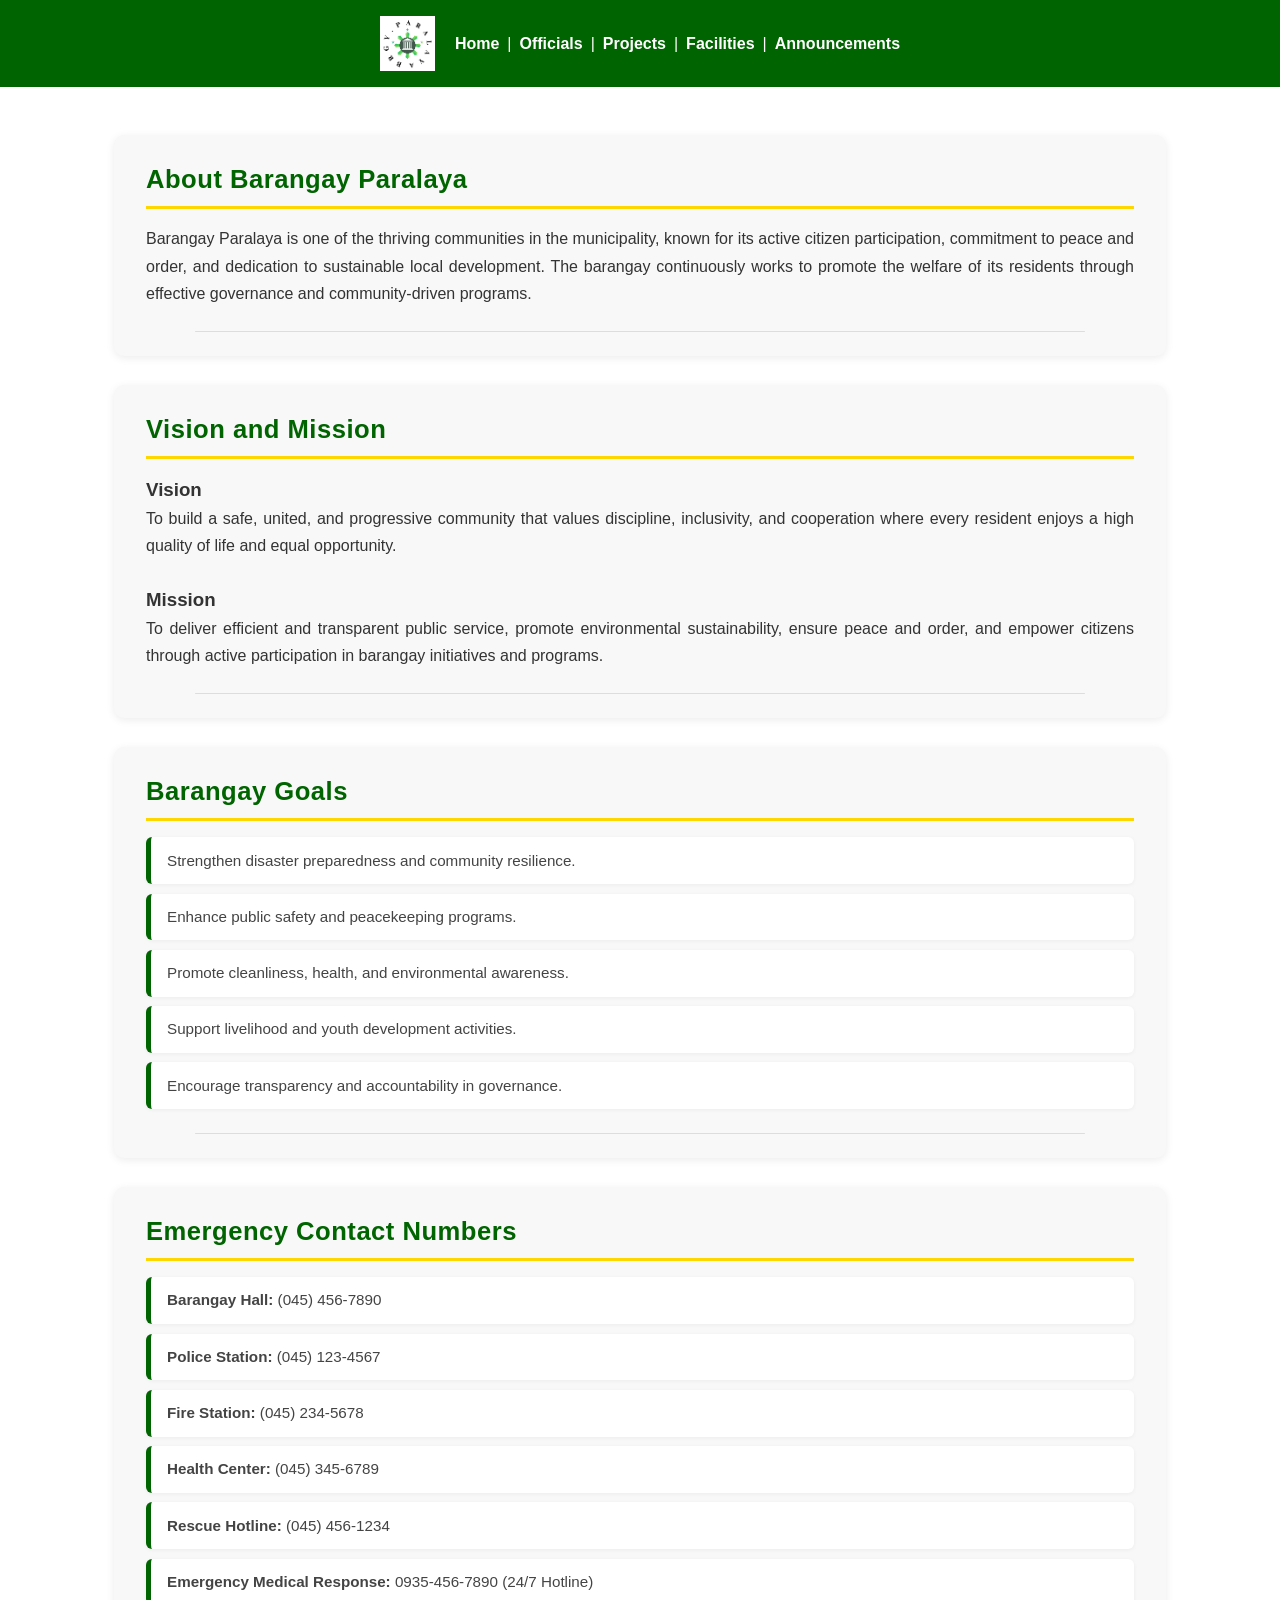
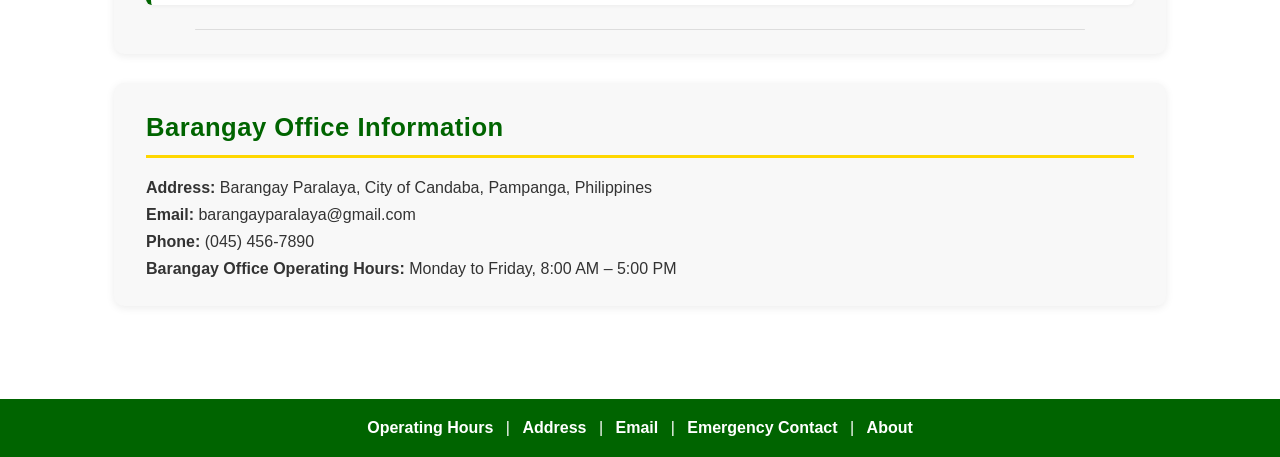
<file: about.html>
<!doctype html>
<html lang="en">
<head>
  <meta charset="utf-8">
  <meta name="viewport" content="width=device-width, initial-scale=1.0">
  <title>About Barangay Paralaya</title>
  <link rel="stylesheet" href="styles.css">
</head>
<body>

<header>
  <nav>
    <img src="img/logo.png" alt="Barangay Paralaya logo">
    <div class="header-text">
      <h2></h2>
      <div class="nav-links">
        <a href="index.html">Home</a> |
        <a href="officials.html">Officials</a> |
        <a href="projects.html">Projects</a> |
        <a href="facilities.html">Facilities</a> |
        <a href="announcements.html">Announcements</a>
      </div>
    </div>  
  </nav>
</header>

<main id="about-page">

  <section aria-labelledby="about-heading">
    <article>
      <h2 id="about-heading">About Barangay Paralaya</h2>
      <p>Barangay Paralaya is one of the thriving communities in the municipality, known for its active citizen participation, commitment to peace and order, and dedication to sustainable local development. The barangay continuously works to promote the welfare of its residents through effective governance and community-driven programs.</p>
    </article>
  </section>

  <section aria-labelledby="vision-mission">
    <article>
      <h2 id="vision-mission">Vision and Mission</h2>
      <h3>Vision</h3>
      <p>To build a safe, united, and progressive community that values discipline, inclusivity, and cooperation where every resident enjoys a high quality of life and equal opportunity.</p>

      <br>
      
      <h3>Mission</h3>
      <p>To deliver efficient and transparent public service, promote environmental sustainability, ensure peace and order, and empower citizens through active participation in barangay initiatives and programs.</p>
    </article>
  </section>

  <section aria-labelledby="goals">
    <article>
      <h2 id="goals">Barangay Goals</h2>
      <ul>
        <li>Strengthen disaster preparedness and community resilience.</li>
        <li>Enhance public safety and peacekeeping programs.</li>
        <li>Promote cleanliness, health, and environmental awareness.</li>
        <li>Support livelihood and youth development activities.</li>
        <li>Encourage transparency and accountability in governance.</li>
      </ul>
    </article>
  </section>


  <section aria-labelledby="emergency">
    <article>
      <h2 id="emergency">Emergency Contact Numbers</h2>
      <ul>
        <li><strong>Barangay Hall:</strong> (045) 456-7890</li>
        <li><strong>Police Station:</strong> (045) 123-4567</li>
        <li><strong>Fire Station:</strong> (045) 234-5678</li>
        <li><strong>Health Center:</strong> (045) 345-6789</li>
        <li><strong>Rescue Hotline:</strong> (045) 456-1234</li>
        <li><strong>Emergency Medical Response:</strong> 0935-456-7890 (24/7 Hotline)</li>
      </ul>
    </article>
  </section>

  <section aria-labelledby="office-info">
    <article>
      <h2 id="office-info">Barangay Office Information</h2>
      <p><strong>Address:</strong> Barangay Paralaya, City of Candaba, Pampanga, Philippines</p>
      <p><strong>Email:</strong> barangayparalaya@gmail.com</p>
      <p><strong>Phone:</strong> (045) 456-7890</p>
      <p><strong>Barangay Office Operating Hours:</strong> Monday to Friday, 8:00 AM – 5:00 PM</p>
    </article>
  </section>
</main>

<footer>
  <nav>
    <a href="about.html">Operating Hours</a> |
    <a href="about.html">Address</a> |
    <a href="about.html">Email</a> |
    <a href="about.html">Emergency Contact</a> |
    <a href="about.html">About</a>
  </nav>
</footer>

</body>
</html>
</file>
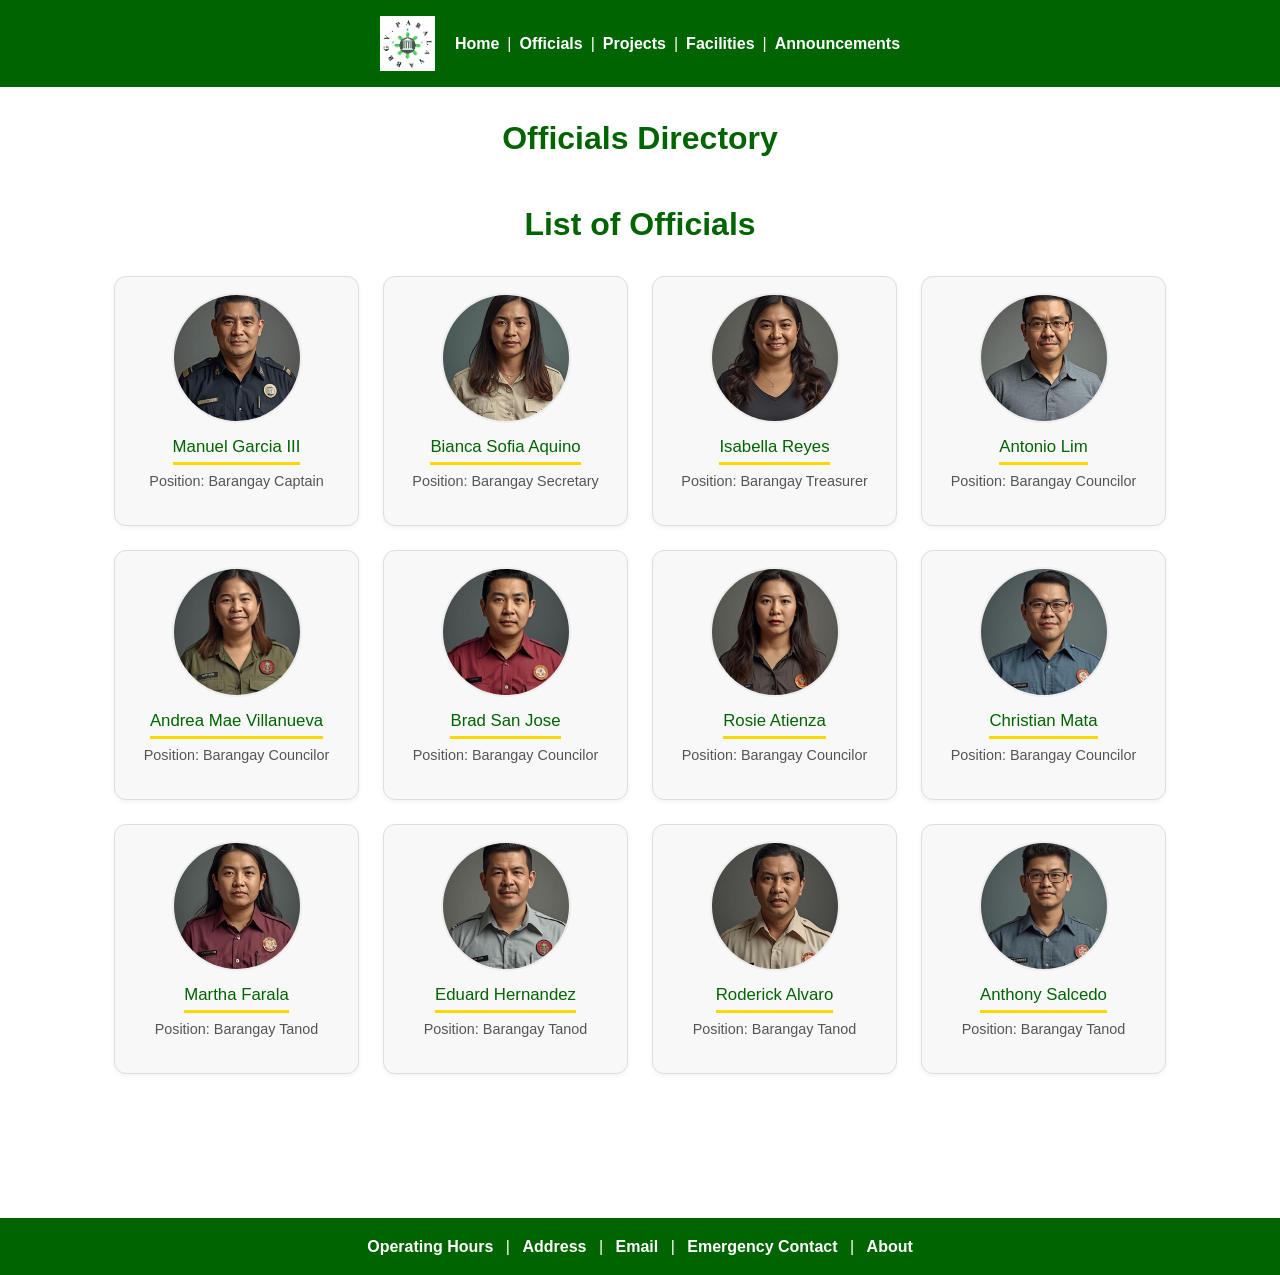
<file: officials.html>
<!doctype html>
<html lang="en">
<head>
  <meta charset="utf-8">
  <meta name="viewport" content="width=device-width, initial-scale=1">
  <title>Barangay Paralaya </title>
  <link href="https://cdn.jsdelivr.net/npm/bootstrap@5.3.3/dist/css/bootstrap.min.css" rel="stylesheet">
  <link rel="stylesheet" href="styles.css">
</head>
<body>

  <header>
    <nav>
      <img src="img/logo.png" alt="community logo">
      <div class="header-text">
        <h2></h2>
        <div class="nav-links">
          <a href="index.html">Home</a> |
          <a href="officials.html">Officials</a> |
          <a href="projects.html">Projects</a> |
          <a href="facilities.html">Facilities</a> |
          <a href="announcements.html">Announcements</a>
        </div>
      </div>  
    </nav>
  </header>

<div class="modal fade" id="officialModal" tabindex="-1" aria-labelledby="officialModalLabel" aria-hidden="true">
  <div class="modal-dialog modal-dialog-centered">
    <div class="modal-content border-0 shadow">
      <div class="modal-header" style="background-color:#006400; color:white;">
        <h5 class="modal-title" id="officialModalLabel">Official Details</h5>
        <button type="button" class="btn-close btn-close-white" data-bs-dismiss="modal" aria-label="Close"></button>
      </div>
      <div class="modal-body text-center" id="modalContent">
      </div>
    </div>
  </div>
</div>

  
  <main id="maincontent">
    <h1>Officials Directory</h1>

    <section class="officials">
      <h2 >List of Officials</h2>

    <div class="officialsgrid">

        <article class="officialcard"
          data-term="2022–Present"
          data-desc="Dedicated to leading Barangay Paralaya with transparency and compassion. Focuses on improving local infrastructure, disaster response, and community safety."
          data-advocacy="A safer, cleaner, and united Barangay Paralaya."
          data-contactinfo="manuelgarcia@paralaya.gmail.com">
          <img src="img/officials/manuel.garcia.III.png" alt="portrait of official 1">
          <h3>Manuel Garcia III</h3>
          <p>Position: Barangay Captain</p>
        </article>

        <article class="officialcard"
          data-term="2022–Present"
          data-desc=" Responsible for maintaining barangay records and correspondence. Ensures accurate documentation of community events and certifications."
          data-advocacy="Promotes transparency and efficient government service"
          data-contactinfo="biancaaquino@paralaya.gmail.com">
          <img src="img/officials/bianca.sofia.aquino.png" alt="portrait of official 2">
          <h3>Bianca Sofia Aquino</h3>
          <p>Position: Barangay Secretary</p>
        </article>

        <article class="officialcard"
          data-term="2022–Present"
          data-desc="Manages the barangay’s funds and prepares financial reports. Committed to proper budget allocation for barangay development."
          data-advocacy="Fiscal transparency and responsible community spending."
          data-contactinfo="isabellareyes@paralaya.gmail.com">
          <img src="img/officials/isabella.reyes.png" alt="portrait of official 3">
          <h3>Isabella Reyes</h3>
          <p>Position: Barangay Treasurer</p>
        </article>

        <article class="officialcard"
          data-term="2022–Present"
          data-desc="Leads youth and sports programs that strengthen community ties and promote healthy living."
          data-advocacy="Empowers the youth through sports and leadership"
          data-contactinfo="antoniolim@paralaya.gmail.com">
          <img src="img/officials/antonio.lim.png" alt="portrait of official 4">
          <h3>Antonio Lim</h3>
          <p>Position: Barangay Councilor</p>
        </article>

        <article class="officialcard"
          data-term="2022–Present"
          data-desc="Supports women’s welfare, livelihood, and educational programs"
          data-advocacy="Promotes gender equality and women empowerment"
          data-contactinfo="andreavillanueva@paralaya.gmail.com">
          <img src="img/officials/andrea.mae.villanueva.png" alt="portrait of official 5">
          <h3>Andrea Mae Villanueva</h3>
          <p>Position: Barangay Councilor</p>
        </article>

        <article class="officialcard"
         data-term="2022–Present"
          data-desc=" Focuses on peace and order initiatives and helps coordinate barangay patrols."
          data-advocacy="Safe and disciplined community for all residents."
          data-contactinfo="bradsanjose@paralaya.gmail.com">
          <img src="img/officials/brad.sanjose.png" alt="portrait of official 6">
          <h3>Brad San Jose</h3>
          <p>Position: Barangay Councilor</p>
        </article>

        <article class="officialcard"
         data-term="2022–Present"
          data-desc="Heads health and sanitation programs, promoting cleanliness and wellness"
          data-advocacy="Clean barangay, healthy residents"
          data-contactinfo="rosieatienza@paralaya.gmail.com">
          <img src="img/officials/Rosie Atienza.png" alt="portrait of official 7">
          <h3>Rosie Atienza</h3>
          <p>Position: Barangay Councilor</p>
        </article>

        <article class="officialcard"
         data-term="2022–Present"
          data-desc="Oversees environmental and disaster-preparedness programs. Leads clean-up drives and sustainability campaigns."
          data-advocacy="Advocates for a green and disaster-resilient community"
          data-contactinfo="christianmata@paralaya.gmail.com">
          <img src="img/officials/Christian Mata.png" alt="portrait of official 8">
          <h3>Christian Mata</h3>
          <p>Position: Barangay Councilor</p>
        </article>

        <article class="officialcard"
         data-term="2022–Present"
          data-desc=" Helps maintain peace and order during community events. Known for her dedication and active service."
          data-advocacy="Ensures the safety and well-being of residents"
          data-contactinfo="marthaparala@paralaya.gmail.com">
          <img src="img/officials/martha.farala.png" alt="portrait of official 9">
          <h3>Martha Farala</h3>
          <p>Position: Barangay Tanod</p>
        </article>

        <article class="officialcard"
         data-term="2022–Present"
          data-desc=" Responds to emergencies and assists residents in security matters"
          data-advocacy="Promotes discipline and responsibility in public safety"
          data-contactinfo="eduardhernandez@paralaya.gmail.com">
          <img src="img/officials/eduard.hernandez.png" alt="portrait of official 10">
          <h3>Eduard Hernandez</h3>
          <p>Position: Barangay Tanod</p>
        </article>

        <article class="officialcard"
         data-term="2022–Present"
          data-desc="Conducts barangay patrols and maintains public safety"
          data-advocacy="Dedicated to peacekeeping and community order"
          data-contactinfo="roderickalvaro@paralaya.gmail.com">
          <img src="img/officials/roderick.alvaro.png" alt="portrait of official 11">
          <h3>Roderick Alvaro</h3>
          <p>Position: Barangay Tanod</p>
        </article>

        <article class="officialcard"
         data-term="2022–Present"
          data-desc="Ensures peace and order during barangay events and public gatherings"
          data-advocacy="Promotes unity and discipline within the barangay."
          data-contactinfo="anthonysalcedo@paralaya.gmail.com">
          <img src="img/officials/anthony.salcedo.png" alt="portrait of official 12">
          <h3>Anthony Salcedo</h3>
          <p>Position: Barangay Tanod</p>
        </article>
      </div>
    </div>
    </section>
  </main>

  <footer>
    <nav>
      <a href="about.html">Operating Hours</a> |
      <a href="about.html">Address</a> |
      <a href="about.html">Email</a> |
      <a href="about.html">Emergency Contact</a> |
      <a href="about.html">About</a>
    </nav>
  </footer>

  <script src="https://cdn.jsdelivr.net/npm/bootstrap@5.3.3/dist/js/bootstrap.bundle.min.js"></script>
<script src="js/officials.js"></script>

</body>
</html>
</file>
<file: styles.css>
:root {
  --green: #006400;
  --gold: #FFD700;
  --gray: #333;
  --light-gray: #f8f8f8;
}

* {
  box-sizing: border-box;
  margin: 0;
  padding: 0;
}

body {
  font-family: Arial, Helvetica, sans-serif;
  background-color: #fff;
  color: var(--gray);
  line-height: 1.6;
}

main h1,
.officials h2 {
  font-weight: 700; 
}


/* Accessibility */
a[href="#maincontent"] {
  position: absolute;
  top: -40px;
  left: 10px;
  background: var(--green);
  color: #fff;
  padding: 0.5rem 1rem;
  border-radius: 4px;
  text-decoration: none;
  z-index: 100;
}
a[href="#maincontent"]:focus {
  top: 10px;
}

/* HEADER */
header {
  background-color: var(--green);
  color: #fff;
  padding: 1rem;
  display: flex;
  justify-content: center;
}

header nav {
  display: flex;
  align-items: center;
  justify-content: center;
  gap: 20px;
  flex-wrap: wrap;
}

header nav img {
  height: 55px;
}

.header-text {
  display: flex;
  flex-direction: column;
  justify-content: center;
}

header nav h2 {
  margin: 0;
}

.nav-links {
  display: flex;
  flex-wrap: nowrap;
  gap: 8px;
  justify-content: flex-start;
  align-items: center;
}

header nav a {
  color: #fff;
  font-weight: bold;
  text-decoration: none;
  transition: color 0.2s ease;
}

header nav a:hover,
header nav a.active {
  color: var(--gold);
}

@media (max-width: 768px) {
  header nav {
    display: grid;
    grid-template-columns: auto 1fr;
    grid-template-rows: auto auto;
    gap: 10px;
    align-items: center;
  }

  header nav img {
    height: 50px;
    grid-row: 1 / span 2;
    grid-column: 1;
  }

  .header-text {
    display: block;
  }

  .header-text h2 {
    grid-row: 1;
    grid-column: 2;
    font-size: 22px;
    margin-top: 20px;
  }

  .nav-links {
    grid-row: 2;
    grid-column: 2;
    display: flex;
    flex-wrap: wrap;
    gap: 5px;
  }

  .nav-links a {
    font-size: 12px;
  }
}

/* MAIN */
main {
  max-width: 1100px;
  margin: 0 auto;
  padding: 2rem 1.5rem;
}

main h1 {
  text-align: center;
  color: var(--green);
  font-size: 2rem;
  margin-bottom: 2rem;
}

/* Home */

/*.heroSection {
  background: linear-gradient(rgba(0, 100, 0, 0.7), rgba(0, 100, 0, 0.7)),
              url("img/brgy-banner.jpg") center/cover no-repeat;
  color: #fff;
  text-align: center;
  padding: 5rem 1.5rem;
  border-radius: 8px;
  margin-bottom: 2rem;
}

.heroSection h2 {
  font-size: 2.2rem;
  font-weight: bold;
  letter-spacing: 1px;
  text-shadow: 2px 2px 5px rgba(0,0,0,0.3);
}*/

.announcements {
  margin: 3rem auto;
  text-align: center;
  max-width: 1100px;
}

.announcements h3 {
  color: var(--green);
  font-size: 1.6rem;
  margin-bottom: 1.5rem;
  border-bottom: 3px solid var(--gold);
  display: inline-block;
  padding-bottom: 0.3rem;
}

.announcementsCard {
  display: flex;
  flex-wrap: wrap;
  gap: 1.5rem;
  justify-content: center;
}

.announcementsCard article {
  background: var(--light-gray);
  border-radius: 10px;
  box-shadow: 0 2px 6px rgba(0,0,0,0.08);
  width: 300px;
  overflow: hidden;
  transition: transform 0.2s ease, box-shadow 0.2s ease;
}

.announcementsCard article:hover {
  transform: translateY(-4px);
  box-shadow: 0 5px 12px rgba(0,0,0,0.12);
}

.announcementsCard img {
  width: 100%;
  height: 180px;
  object-fit: cover;
}

.announcementsCard p {
  padding: 0.8rem;
  font-size: 0.9rem;
  color: var(--gray);
}

.project {
  margin: 3rem auto;
  text-align: center;
  max-width: 1100px;
}

.project h3 {
  color: var(--green);
  font-size: 1.6rem;
  margin-bottom: 1.5rem;
  border-bottom: 3px solid var(--gold);
  display: inline-block;
  padding-bottom: 0.3rem;
}

.projectsCard {
  display: grid;
  grid-template-columns: repeat(auto-fit, minmax(250px, 1fr));
  gap: 1.5rem;
  justify-items: center;
}

.projectsCard article {
  background: var(--light-gray);
  border-radius: 10px;
  padding: 1rem;
  box-shadow: 0 2px 8px rgba(0,0,0,0.08);
  text-align: center;
  transition: transform 0.2s ease;
}

.projectsCard article:hover {
  transform: translateY(-5px);
}

.projectsCard img {
  width: 100%;
  height: 180px;
  object-fit: cover;
  border-radius: 8px;
  margin-bottom: 0.8rem;
}

/* Facilities - Home*/
.facilities {
  margin: 3rem auto;
  text-align: center;
  max-width: 1100px;
  background-color: #f8f9fa;
  border-radius: 12px;
  padding: 3rem 1rem;
}

.facilities h3 {
  color: var(--green);
  font-size: 1.6rem;
  margin-bottom: 1.5rem;
  border-bottom: 3px solid var(--gold);
  display: inline-block;
  padding-bottom: 0.3rem;
}

.facilitiesCard {
  display: flex;
  flex-wrap: wrap;
  gap: 2rem;
  justify-content: center;
}

.facilitiesCard article {
  background: var(--light-gray);
  border-radius: 10px;
  padding: 1.2rem;
  box-shadow: 0 3px 8px rgba(0,0,0,0.08);
  text-align: center;
  max-width: 950px;
  transition: transform 0.2s ease;
  margin: 0 auto;
}

.facilitiesCard article:hover {
  transform: translateY(-3px);
}

.image-grid {
  display: flex;
  justify-content: center;
  align-items: center;
  flex-wrap: nowrap;
  gap: 1.2rem;
  padding: 0.5rem;
}

.image-grid img {
  width: 23%; 
  height: 200px; 
  object-fit: cover;
  border-radius: 10px;
  border: 1px solid #ccc;
  box-shadow: 0 2px 6px rgba(0, 0, 0, 0.08);
  transition: transform 0.2s ease;
}

.image-grid img:hover {
  transform: scale(1.03);
}



.officials {
  margin: 3rem auto;
  text-align: center;
  max-width: 1100px;
}

.officials h3 {
  color: var(--green);
  font-size: 1.6rem;
  margin-bottom: 1.5rem;
  border-bottom: 3px solid var(--gold);
  display: inline-block;
  padding-bottom: 0.3rem;
}

.officialscard {
  display: flex;
  flex-wrap: wrap;
  gap: 1.5rem;
  justify-content: center;
}

.officialscard article {
  background: var(--light-gray);
  border-radius: 10px;
  padding: 1rem;
  box-shadow: 0 2px 6px rgba(0,0,0,0.08);
  text-align: center;
  width: 230px;
  transition: transform 0.2s ease;
}

.officialscard article:hover {
  transform: translateY(-4px);
}

.officialscard img {
  width: 120px;
  height: 120px;
  object-fit: cover;
  border-radius: 50%;
  border: 2px solid #ddd;
  margin-bottom: 0.6rem;
}

.officialscard h4 {
  color: var(--green);
  margin-bottom: 0.3rem;
}

.officialscard p {
  font-size: 0.9rem;
  color: #555;
}


@media (max-width: 768px) {
  .heroSection {
    padding: 3rem 1rem;
  }
  .heroSection h2 {
    font-size: 1.6rem;
  }
  .announcementsCard,
  .projectsCard,
  .facilitiesCard,
  .officialscard {
    flex-direction: column;
    align-items: center;
  }

   .image-grid {
    flex-wrap: wrap;
  }

  .image-grid img {
    width: 45%;
    height: 160px;
  }
}

/* OFFICIALS PAGE */
.officials h2 {
  text-align: center;
  color: var(--green);
  margin-bottom: 1rem;
}

.officialsgrid {
  display: grid;
  grid-template-columns: repeat(auto-fit, minmax(220px, 1fr));
  gap: 1.5rem;
  padding: 1rem 0;
}

.officialcard::after {
  content: "";
  position: absolute;
  top: 0; left: 0;
  width: 100%; height: 100%;
  border-radius: 12px;
  border: 2px solid transparent;
  transition: border-color 0.3s ease;
}

.officialcard:hover::after {
  border-color: var(--gold);
}

.officialcard {
  background: var(--light-gray);
  border: 1px solid #ddd;
  border-radius: 12px;
  text-align: center;
  padding: 1rem;
  box-shadow: 0 2px 5px rgba(0,0,0,0.05);
  transition: transform 0.3s ease, box-shadow 0.3s ease;
  position: relative;
  cursor: pointer;
}

.officialcard:hover {
  transform: translateY(-8px) scale(1.03);
  box-shadow: 0 6px 14px rgba(0,0,0,0.15);
}

.officialcard img {
  width: 130px;
  height: 130px;
  object-fit: cover;
  border-radius: 50%;
  border: 2px solid #eee;
  margin-bottom: 0.7rem;
}

.officialcard h3 {
  color: var(--green);
  font-size: 1.05rem;
  margin-bottom: 0.3rem;
}

.officialcard p {
  font-size: 0.9rem;
  color: #555;
}

/* FOOTER */
footer {
  background-color: var(--green);
  color: #fff;
  text-align: center;
  padding: 1rem;
  margin-top: 3rem;
}

footer nav a {
  color: #fff;
  font-weight: bold;
  margin: 0 8px;
  text-decoration: none;
}

footer nav a:hover {
  color: var(--gold);
}


@media (max-width: 768px) {
  header nav {
    flex-direction: column;
    align-items: center;
  }
  .nav-links {
    text-align: center;
  }
}

@media (max-width: 600px) {
  .officialsgrid {
    grid-template-columns: repeat(auto-fit, minmax(170px, 1fr));
  }
}

/* Projects Page */


#projects {
  margin-bottom: 3rem;
}

#projects h2 {
  text-align: center;
  color: var(--green);
  margin-bottom: 1rem;
}


#projects form {
  display: flex;
  flex-wrap: wrap;
  gap: 1rem;
  justify-content: center;
  align-items: center;
  background: var(--light-gray);
  padding: 1rem;
  border-radius: 8px;
  box-shadow: 0 2px 5px rgba(0,0,0,0.05);
  margin-bottom: 2rem;
}

#projects form label {
  font-weight: bold;
  color: var(--gray);
}

#projects form input,
#projects form select {
  padding: 0.4rem 0.6rem;
  border: 1px solid #ccc;
  border-radius: 6px;
  font-size: 0.95rem;
}

#projects form button {
  background-color: var(--green);
  color: white;
  border: none;
  padding: 0.45rem 1rem;
  border-radius: 6px;
  cursor: pointer;
  font-weight: bold;
  transition: background 0.3s ease;
}

#projects form button:hover {
  background-color: var(--gold);
  color: var(--gray);
}

#projects article {
  background: var(--light-gray);
  border-left: 5px solid var(--green);
  border-radius: 8px;
  padding: 1rem;
  margin-bottom: 1.5rem;
  transition: transform 0.2s ease, box-shadow 0.2s ease;
}

#projects article:hover {
  transform: translateY(-3px);
  box-shadow: 0 4px 10px rgba(0,0,0,0.1);
}

#projects article h3 {
  color: var(--green);
  margin-bottom: 0.3rem;
}

.project-description {
  display: flex;
  flex-wrap: wrap;
  gap: 1rem;
  margin-top: 0.5rem;
}

.project-description img {
  border-radius: 8px;
  max-width: 250px;
  object-fit: cover;
}

.project-description p {
  flex: 1;
  text-align: justify;
  font-size: 0.95rem;
}


#project-detail {
  background-color: var(--light-gray);
  padding: 1.5rem;
  border-left: 5px solid var(--gold);
  border-radius: 8px;
  margin-top: 2rem;
}

#project-detail h2 {
  color: var(--green);
  margin-bottom: 1rem;
}

#project-detail p {
  margin-bottom: 0.5rem;
}

#project-detail img {
  border-radius: 8px;
  border: 1px solid #ccc;
  margin: 0.3rem;
}

#project-detail textarea {
  width: 100%;
  resize: vertical;
  margin: 1rem 0;
  padding: 0.5rem;
  border-radius: 6px;
  border: 1px solid #ccc;
}

#project-detail button {
  background-color: var(--green);
  color: white;
  border: none;
  padding: 0.5rem 1rem;
  border-radius: 6px;
  cursor: pointer;
  font-weight: bold;
  margin-right: 0.4rem;
  transition: background 0.3s ease;
}

#project-detail button:hover {
  background-color: var(--gold);
  color: var(--gray);
}


@media (max-width: 768px) {
  #projects form {
    flex-direction: column;
    align-items: stretch;
  }

  .project-description {
    flex-direction: column;
  }

  #projects form button,
  #project-detail button {
    width: 100%;
  }
}


/* FACILITIES PAGE */

#facilities {
  text-align: center;
  margin: 3rem 0 2rem;
}

#facilities h2 {
  color: var(--green);
  text-transform: uppercase;
  letter-spacing: 1px;
  display: inline-block;
  padding-bottom: 0.3rem;
  margin-bottom: 0.8rem;
}

.details {
  color: #555;
  max-width: 700px;
  margin: 0.5rem auto 2rem;
  font-size: 0.95rem;
  line-height: 1.6;
}

.catalog {
  color: var(--gray);
  text-transform: capitalize;
  font-size: 1.2rem;
  margin-bottom: 1.5rem;
  text-align: left;
  font-weight: bold;
}


.facility-grid {
  display: grid;
  grid-template-columns: repeat(2, minmax(400px, 1fr)); 
  gap: 2.5rem 3rem;
  justify-content: center;
  align-items: start;
  margin: 2rem auto 4rem;
  max-width: 1200px; 
  padding: 0 1rem;
}

.facility-card {
  background: var(--light-gray);
  border: 1px solid #ddd;
  border-radius: 14px;
  text-align: center;
  padding: 1.5rem;
  width: 100%;
  max-width: 480px; 
  box-shadow: 0 4px 10px rgba(0, 0, 0, 0.08);
  transition: transform 0.25s ease, box-shadow 0.25s ease;
}

.facility-card:hover {
  transform: translateY(-4px);
  box-shadow: 0 5px 12px rgba(0, 0, 0, 0.12);
}

.facility-card h4 {
  color: var(--green);
  font-size: 1.2rem;
  margin-bottom: 1rem;
}

.facility-card img {
  width: 100%;
  height: 250px; 
  object-fit: cover;
  border-radius: 10px;
  margin-bottom: 1rem;
  border: 1px solid #ccc;
}



.facility-card button {
  background-color: var(--green); 
  color: #fff; 
  border: none;
  padding: 0.45rem 1rem;
  border-radius: 6px;
  font-weight: bold;
  cursor: pointer;
  transition: all 0.3s ease;
}

.facility-card button:hover {
  background-color: var(--gold); 
  color: var(--gray); 
  transform: translateY(-1px);
}

/* book now */

.cta {
  text-align: center;
  margin: 1.5rem 0 2.5rem;
}

.book-now-btn {
  background-color: var(--green);
  color: #fff;
  border: none;
  padding: 0.8rem 1.6rem;
  font-size: 1.1rem;
  font-weight: bold;
  border-radius: 8px;
  cursor: pointer;
  transition: all 0.3s ease;
  box-shadow: 0 4px 8px rgba(0, 0, 0, 0.1);
}

.book-now-btn:hover {
  background-color: var(--gold);
  color: var(--gray);
  transform: translateY(-2px);
}

@media (max-width: 768px) {
  
  .facility-grid {
    grid-template-columns: 1fr;
    gap: 1.5rem;
  }

  .facility-card {
    max-width: 100%;
  }

  .details {
    font-size: 0.9rem;
    padding: 0 1rem;
  }
}

/* ANNOUNCEMENTS PAGE */
#announcements {
  max-width: 1100px;
  margin: 0 auto;
  padding: 2rem 1.5rem;
}

#announcements h1 {
  text-align: center;
  color: var(--green);
  font-size: 2rem;
  margin-bottom: 1.8rem;
  text-transform: capitalize;
  letter-spacing: 0.5px;
}


#announcements form {
  background-color: var(--light-gray);
  padding: 1rem 1.5rem;
  border-radius: 8px;
  box-shadow: 0 2px 6px rgba(0,0,0,0.08);
  display: flex;
  flex-wrap: wrap;
  justify-content: center;
  align-items: center;
  gap: 1rem;
  margin-bottom: 2.5rem;
}

#announcements form label {
  font-weight: bold;
  color: var(--gray);
  font-size: 0.95rem;
}

#announcements form input,
#announcements form select {
  padding: 0.5rem 0.7rem;
  border: 1px solid #ccc;
  border-radius: 6px;
  font-size: 0.95rem;
  min-width: 180px;
}

#announcements form button {
  background-color: var(--green);
  color: #fff;
  border: none;
  padding: 0.5rem 1.2rem;
  border-radius: 6px;
  font-weight: bold;
  cursor: pointer;
  transition: all 0.3s ease;
}

#announcements form button:hover {
  background-color: var(--gold);
  color: var(--gray);
  transform: translateY(-2px);
}


#announcements section article {
  background-color: var(--light-gray);
  border-left: 5px solid var(--green);
  border-radius: 10px;
  padding: 1.3rem 1.5rem;
  margin-bottom: 1.5rem;
  box-shadow: 0 2px 8px rgba(0,0,0,0.08);
  transition: transform 0.2s ease, box-shadow 0.2s ease;
}

#announcements section article:hover {
  transform: translateY(-3px);
  box-shadow: 0 5px 12px rgba(0,0,0,0.12);
}

#announcements article h2 {
  color: var(--green);
  font-size: 1.3rem;
  margin-bottom: 1rem;
  border-bottom: 2px solid var(--gold);
  padding-bottom: 0.3rem;
}

#announcements article p {
  font-size: 1rem;
  color: #444;
  margin: 0.6rem 0;
  padding-left: 0.5rem;
}

#announcements article button {
  background-color: var(--green);
  color: #fff;
  border: none;
  padding: 0.4rem 0.9rem;
  border-radius: 5px;
  font-size: 0.9rem;
  cursor: pointer;
  font-weight: bold;
  transition: background 0.3s ease, transform 0.2s ease;
  margin-left: 0.5rem;
}

#announcements article button:hover {
  background-color: var(--gold);
  color: var(--gray);
  transform: translateY(-1px);
}


@media (max-width: 768px) {
  #announcements form {
    flex-direction: column;
    align-items: stretch;
  }

  #announcements form input,
  #announcements form select,
  #announcements form button {
    width: 100%;
  }

  #announcements article {
    padding: 1rem;
  }

  #announcements article h2 {
    font-size: 1.1rem;
  }
}


#admin-page {
  display: flex;
  justify-content: center;
  align-items: center;
  min-height: 70vh;
  background-color: #f5f8f5;
}


#admin-page section {
  background-color: var(--light-gray);
  border: 1px solid #ddd;
  border-radius: 10px;
  padding: 2rem 2.5rem;
  box-shadow: 0 4px 10px rgba(0,0,0,0.1);
  width: 100%;
  max-width: 420px;
  text-align: center;
  transition: all 0.3s ease;
}

#admin-page section:hover {
  transform: translateY(-3px);
  box-shadow: 0 6px 14px rgba(0,0,0,0.15);
}

#admin-page h2 {
  color: var(--green);
  font-size: 1.5rem;
  text-transform: uppercase;
  margin-bottom: 1.5rem;
  letter-spacing: 1px;
  display: inline-block;
  padding-bottom: 0.3rem;
}


#admin-page form {
  text-align: left;
}

#admin-page form label {
  display: block;
  font-weight: bold;
  color: var(--gray);
  margin-bottom: 0.3rem;
  font-size: 0.95rem;
}

#admin-page form input {
  width: 100%;
  padding: 0.6rem 0.7rem;
  margin-bottom: 1.2rem;
  border: 1px solid #ccc;
  border-radius: 6px;
  font-size: 1rem;
  transition: border-color 0.2s ease;
}

#admin-page form input:focus {
  border-color: var(--green);
  outline: none;
  box-shadow: 0 0 4px rgba(0,100,0,0.2);
}


#admin-page form button {
  width: 100%;
  background-color: var(--green);
  color: #fff;
  border: none;
  padding: 0.7rem;
  border-radius: 6px;
  font-size: 1rem;
  font-weight: bold;
  cursor: pointer;
  transition: background 0.3s ease, transform 0.2s ease;
}

#admin-page form button:hover {
  background-color: var(--gold);
  color: var(--gray);
  transform: translateY(-2px);
}


#admin-page small {
  display: block;
  text-align: center;
  color: #666;
  margin-top: 1rem;
  font-size: 0.85rem;
}


@media (max-width: 600px) {
  #admin-page section {
    width: 90%;
    padding: 1.5rem;
  }

  #admin-page h2 {
    font-size: 1.3rem;
  }
}

/* ABOUT PAGE */
#about-page {
  max-width: 1100px;
  margin: 2rem auto 3rem;
  padding: 1rem 1.5rem;
}

#about-page section {
  background-color: var(--light-gray);
  border-radius: 10px;
  padding: 1.5rem 2rem;
  margin-bottom: 1.8rem;
  box-shadow: 0 2px 8px rgba(0,0,0,0.08);
  transition: transform 0.2s ease, box-shadow 0.2s ease;
}

#about-page section:hover {
  transform: translateY(-3px);
  box-shadow: 0 5px 12px rgba(0,0,0,0.12);
}

#about-page h2 {
  color: var(--green);
  border-bottom: 3px solid var(--gold);
  padding-bottom: 0.4rem;
  margin-bottom: 1rem;
  font-size: 1.6rem;
  letter-spacing: 0.5px;
}

#about-page p {
  font-size: 1rem;
  line-height: 1.7;
  color: var(--gray);
  text-align: justify;
}

#about-page ul {
  list-style: none;
  padding: 0;
}

#about-page ul li {
  background: #fff;
  border-left: 5px solid var(--green);
  margin-bottom: 0.6rem;
  padding: 0.7rem 1rem;
  border-radius: 6px;
  color: #444;
  font-size: 0.95rem;
  box-shadow: 0 1px 4px rgba(0,0,0,0.05);
}

#about-page ul li:hover {
  background-color: #f1f8f1;
}

#about-page article {
  text-align: left;
}

#about-page section:not(:last-child)::after {
  content: "";
  display: block;
  margin: 1.5rem auto 0;
  width: 90%;
  height: 1px;
  background-color: #ddd;
  border-radius: 5px;
}


@media (max-width: 768px) {
  #about-page {
    padding: 1rem;
  }

  #about-page h2 {
    font-size: 1.3rem;
  }

  #about-page p,
  #about-page ul li {
    font-size: 0.95rem;
  }
}

/* modals*/
.modal-dialog {
  max-width: 500px;
  height: 50vh;
  display: flex;
  align-items: center;
}

.modal-content {
  height: 63%;
  border-radius: 12px;
  overflow-y: auto;
}

#modalContent img {
  width: 140px;
  height: 140px;
  object-fit: cover; 
  border-radius: 50%;
  border: 2px solid #ccc;
  margin-bottom: 1rem;
  display: block;
  margin-left: auto;
  margin-right: auto;
}

/*for projects interactivity*/

.fadeItem {
  opacity: 1;
  transform: translateY(20px);
  transition: all 0.8s ease;
}
.fadeVisible {
  opacity: 1;
  transform: translateY(0);
}
#projList article:hover {
  transform: scale(1.02);
  transition: transform 0.2s ease;
}

/* facilities interactivity*/

#facFeatures {
  background-color: #f8f8f8;
  padding: 0.8rem 1rem;
  border-radius: 8px;
  margin-bottom: 1rem;
}

#facFeatures li {
  padding: 0.2rem 0;
  color: #333;
  font-size: 0.95rem;
}

/*home-announcements interactivity*/

.clickableCard {
  transition: transform 0.25s ease, box-shadow 0.25s ease;
}

.clickableCard:hover {
  transform: translateY(-5px);
  box-shadow: 0 8px 20px rgba(0, 0, 0, 0.15);
}

#announcePreview {
  row-gap: 2rem;
}

/* Cards */
#announcePreview .card {
  border: none;
  border-radius: 12px;
  overflow: hidden;
  transition: transform 0.25s ease, box-shadow 0.25s ease;
  height: 100%;
}

#announcePreview .card:hover {
  transform: translateY(-5px);
  box-shadow: 0 6px 15px rgba(0, 0, 0, 0.15);
}


#announcePreview .card-img-top {
  height: 200px;
  width: 100%;
  object-fit: cover;
}


#announcePreview .card-body {
  padding: 1rem;
  display: flex;
  flex-direction: column;
  justify-content: center;
  min-height: 110px;
}

#announcePreview .card-title {
  font-size: 1rem;
  font-weight: 600;
  color: #198754;
}

#announcePreview .card-text,
#announcePreview .small {
  font-size: 0.85rem;
  color: #6c757d;
}

/* Facility interactivity */
#facPreview .card {
  border: none;
  border-radius: 12px;
  overflow: hidden;
  transition: transform 0.25s ease, box-shadow 0.25s ease;
  height: 100%;
}

#facPreview .card:hover {
  transform: translateY(-5px);
  box-shadow: 0 6px 15px rgba(0, 0, 0, 0.15);
}

#facPreview .card-img-top {
  height: 180px;
  object-fit: cover;
  width: 100%;
}

#facPreview .card-body {
  padding: 1rem;
  display: flex;
  flex-direction: column;
  justify-content: center;
  min-height: 90px;
}
 
/*officials card*/
#officialPreview .card {
  border: none;
  border-radius: 12px;
  overflow: hidden;
  transition: transform 0.25s ease, box-shadow 0.25s ease;
  background-color: #ffffff;
}

#officialPreview .card:hover {
  transform: translateY(-5px);
  box-shadow: 0 6px 15px rgba(0, 0, 0, 0.15);
}

#officialPreview img {
  object-fit: cover;
}

#officialPreview .card-body {
  padding: 1rem;
}
</file>
